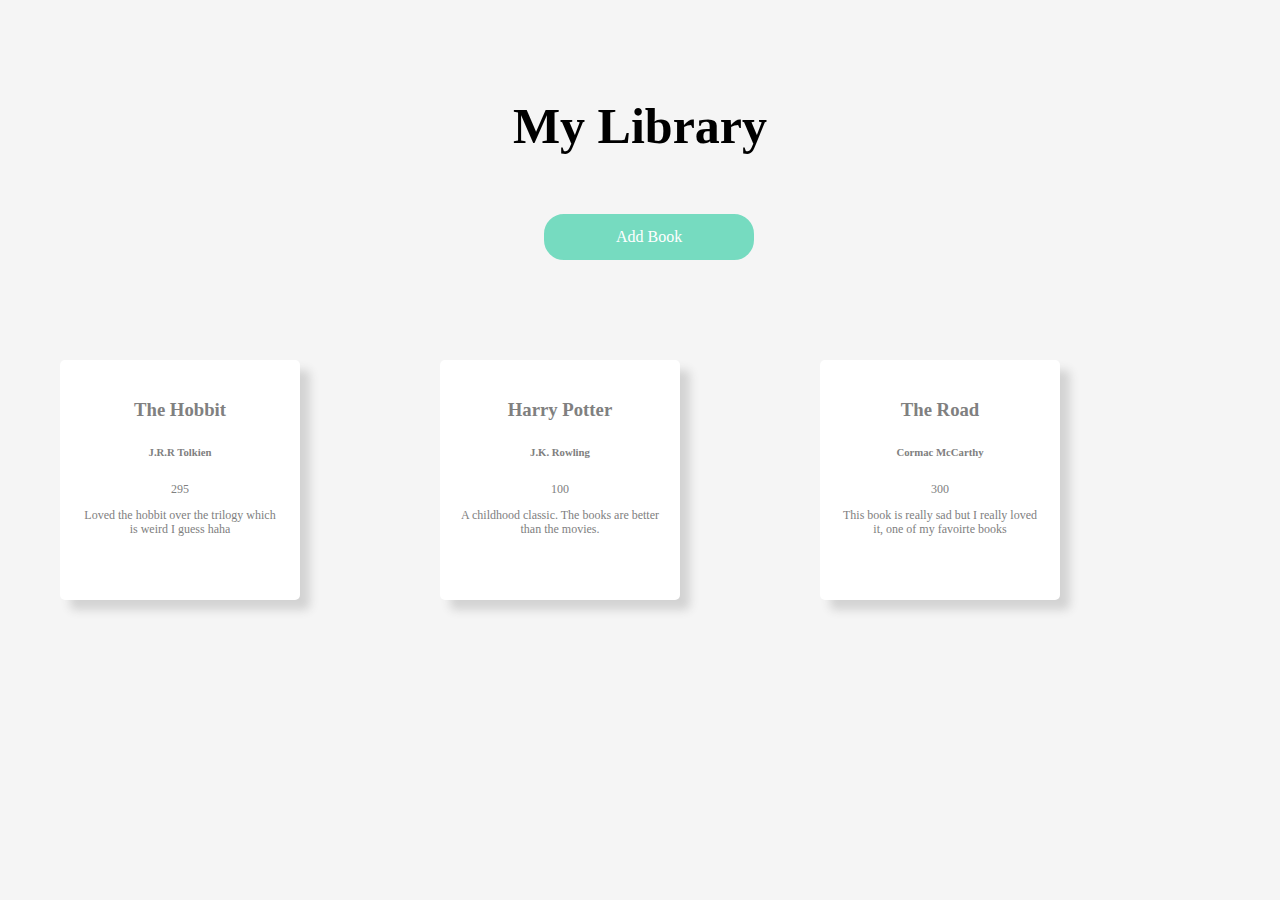
<file: index.html>
<!DOCTYPE html>
<html>
<head>
    <meta charset="utf-8" />
    <meta http-equiv="X-UA-Compatible" content="IE=edge">
    <title>My Library</title>
    <meta name="viewport" content="width=device-width, initial-scale=1">
    <link rel="stylesheet" type="text/css" media="screen" href="CSS/normalize.css" />
    <link rel="stylesheet" type="text/css" media="screen" href="CSS/main.css" />
</head>
<body>

    <div>
        <h1>My Library</h1>

        <button id='addBook'>Add Book</button>

        <div class='modal'>
            <div class= 'modal-content'>
                <span class= 'close-btn'>&times;</span>
                <form id="addBookForm">
                    <input type='text' id='title' placeholder='Title'><br>
                    <input type='text' id='author' placeholder='Author'><br>
                    <input type='text' id='pages' placeholder='# of Pages'><br>
                    <input type='text' id='notes' placeholder='Notes'><br>
                    <input type='radio' name='finished' value='Yes'>Yes<br>
                    <input type='radio' name='finished' value='No'>No<br>
                    <input type='button' id='submit' name='submit' value='Add Book'>
                </form>
            </div>
        </div>
    </div>

    <div id='listWrapper'>
        <ul id='listBooks'>
        </ul>


    </div>

</body>
<script src="main.js"></script>

</html>
</file>
<file: CSS/main.css>
html {
    background-color: #f5f5f5;
    font-family: "Avenir Next";

}

h1{
    font-size: 50px;
    text-align: center;
    padding: 5% 5% 2% 5%;
}

p{
    font-size: 12px;
}

#addBook{
    padding: 12px 70px;
    border-radius: 20px;
    outline: none;
    background: #76dbc0;
    color: white;
    border: solid 2px #76dbc0;
    margin: 0px 0px 5vw 42.5vw;
    cursor: pointer;
}

#addBook:hover{
    background: white;
    color: #76dbc0;
}

#listBooks {
    display: grid;
    grid-template-columns: auto auto auto auto;
}

#listBooks div {
    text-align: center;
}

/*  BOOK LIST PAGE  */
.modal {
    display: none;
    position: fixed; 
    padding-top: 50px;
    left: 0; 
    top: 0;
    width: 100%;
    height: 100%; 
    background-color: rgb(0, 0, 0);
    background-color: rgba(0, 0, 0, 0.5);
  }
  .modal-content {
    position: relative; 
    background-color: white;
    padding: 20px; 
    margin:  0 auto; 
    width: 40%;  
    height: 60%;
  }
  .close-btn {
    float: right; 
    color: lightgray; 
    font-size: 24px;  
    font-weight: bold;
  }
  .close-btn:hover {
    color: darkgray;
  }
</file>
